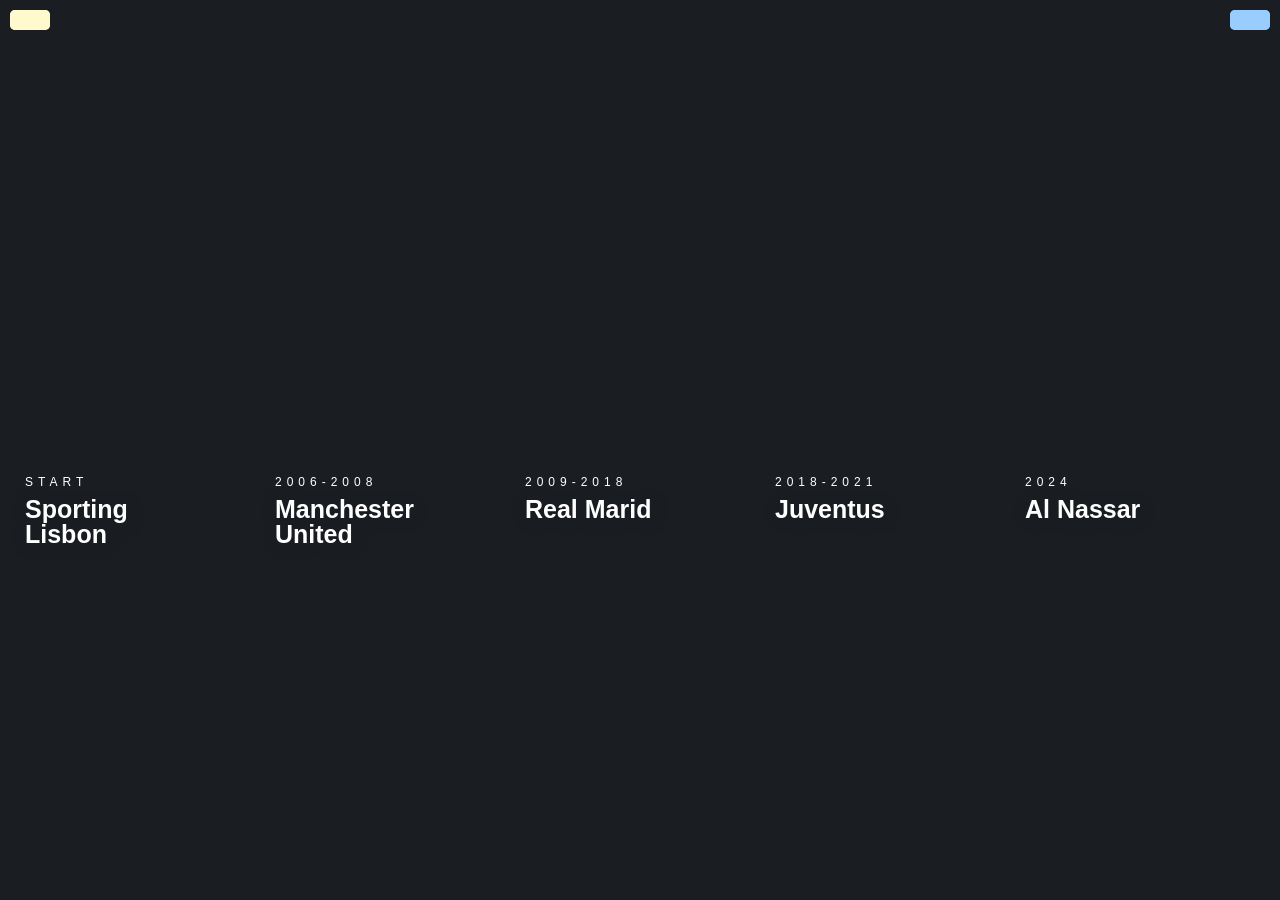
<file: QuannNguyenn2.html>
<!DOCTYPE html>
<html lang="en">
<head> 
  <meta charset="UTF-8">
  <meta http-equiv="X-UA-Compatible" content="IE=edge">
  <meta name ="viewpoint" content="width=device-width, initial-scale=1,0">
  <title>WINTERR</title>
 <!-- link css --> 
 <link rel="stylesheet" href="style.css">
 <style>
    /* CSS cho nút quay lại góc trái */
    .back-left-button {
      position: fixed; /* Đặt vị trí cố định */
      top: 10px; /* Khoảng cách từ trên cùng */
      left: 10px; /* Khoảng cách từ bên trái */
      z-index: 999; /* Đảm bảo nút hiển thị trên các phần tử khác */
      padding: 10px 20px; /* Khoảng cách xung quanh chữ */
      background-color: lemonchiffon; /* Màu nền nút */
      color: white; /* Màu chữ */
      border: none; /* Xóa viền */
      border-radius: 5px; /* Bo góc */
      font-size: 16px; /* Kích thước chữ */
      cursor: pointer; /* Hiển thị con trỏ khi hover */
    }

    .back-left-button:hover {
      background-color: #fff;
    }

    /* CSS cho nút quay lại góc phải */
    .back-right-button {
      position: fixed; /* Đặt vị trí cố định */
      top: 10px; /* Khoảng cách từ trên cùng */
      right: 10px; /* Khoảng cách từ bên phải */
      z-index: 999; /* Đảm bảo nút hiển thị trên các phần tử khác */
      padding: 10px 20px; /* Khoảng cách xung quanh chữ */
      background-color: #99CCFF; /* Màu nền nút */
      color: black; /* Màu chữ */
      border: none; /* Xóa viền */
      border-radius: 5px; /* Bo góc */
      font-size: 16px; /* Kích thước chữ */
      cursor: pointer; /* Hiển thị con trỏ khi hover */
    }

    .back-right-button:hover {
      background-color: #fff; /* Thay đổi màu nền khi hover */
    }
  </style>
</head>
<body>
  <section class="hero-section">
    <div class="card-container">
      <div class="card">
       <div class="card-background" style="background-image:  url('https://staticg.sportskeeda.com/editor/2022/10/07cb8-16667341509191-1920.jpg');"></div>
        <div class="content">
          <div class="card-category">Start</div>
          <h1 class="card-heading">Sporting Lisbon</h1>
        </div>
      </div>
   <section class="hero-section">
    <div class="card-container">
      <div class="card">
       <div class="card-background" style="background-image:  url('https://th.bing.com/th/id/OIP.clqQ6Kck5FIkriu0zThDCwHaGp?rs=1&pid=ImgDetMain');"></div>
        <div class="content">
          <div class="card-category">2006-2008</div>
          <h1 class="card-heading">Manchester United</h1>
        </div>
      </div>
    <section class="hero-section">
    <div class="card-container">
      <div class="card">
       <div class="card-background" style="background-image:  url('https://i.eurosport.com/2018/04/03/2306163-48022050-2560-1440.jpg');"></div>
        <div class="content">
          <div class="card-category">2009-2018</div>
          <h1 class="card-heading">Real Marid</h1>
        </div>
      </div>
      <section class="hero-section">
    <div class="card-container">
      <div class="card">
       <div class="card-background" style="background-image:  url('https://i.pinimg.com/736x/af/cc/c8/afccc8ed8bd5668f20cc0c743fb6fbf3.jpg');"></div>
        <div class="content">
          <div class="card-category">2018-2021</div>
          <h1 class="card-heading">Juventus</h1>
        </div>
      </div>
      <section class="hero-section">
    <div class="card-container">
      <div class="card">
       <div class="card-background" style="background-image:  url('https://statico.sportskeeda.com/editor/2024/12/89739-17346330135596-1920.jpg');"></div>
        <div class="content">
          <div class="card-category">2024</div>
          <h1 class="card-heading">Al Nassar</h1>
        </div>
      </div>
  </section>
   <button class="back-left-button">
<a href="index.html">
    <button class="back-left-button">
      <i class="fas fa-arrow-left"></i> <!-- Biểu tượng mũi tên quay lại -->
    </button>
  </a>
  <button class="back-right-button">
<a href="QuannNguyenn3.html">
    <button class="back-right-button">
      <i class="fas fa-arrow-left"></i> <!-- Biểu tượng mũi tên quay lại -->
    </button>
</a>
</body>
</html>
</file>
<file: style.css>
* {
	border: 0;
	margin: 0;
	padding: 0;
	box-sizing: border-box;
}
html {
	height: 100%;
	font-size: 14px;
	font-family: 'Poppins',sans-serif;
}
body {
	height: 100%;
}
.hero-section {
	display: flex;
	min-height: 100%;
	align-items: center;
	justify-content: center;
	background-color: #1a1e23;
}
.card-container {
	display: flex;
	gap: 30px;
	width: 100%;
	justify-content: center;
}
.card {
	position: relative;
	list-style: none;
	width: 220px;
	transition: .3s ease;
}
.card::before {
	content: "";
	display: block;
	padding-bottom: 150%;
	width: 100%;
}
.card-background {
	position: absolute;
	bottom: 0;
	right: 0;
	left: 0;
	top: 0;
	border-radius: 20px;
	background-size: 350px;
	background-position: center;
	filter: brightness(.9) saturate(1) contrast(1);
	transform-origin: bottom;
	transform: scale(1) translateZ(0);
	transition: .3s ease;
}
.card:hover .card-background {
	transform:scale(1.15) translateZ(0);
	background-size: 260px;
}
.card-container:hover .card:not(:hover) {
	transform: scale(.9);
}
.card-container:hover > .card:not(:hover) .card-background,
.card-container:hover > .card:not(:hover) .card-category {
	filter: brightness(.5) saturate(0) contrast(1.2) blur(20px);
}
.content {
	top: 50%;
	left: 0;
	padding: 25px;
	position: absolute;
}
.card-category {
	color: #fff;
	font-size: 12px;
	font-weight: 500;
	letter-spacing: 5px;
	margin-bottom: 8px;
	text-transform: uppercase;
}
.card-heading {
	color: #fff;
	font-size: 25px;
	line-height: 1;
	text-shadow: 2px 2px 20px rgba(0, 0, 0, .2);
}
</file>
